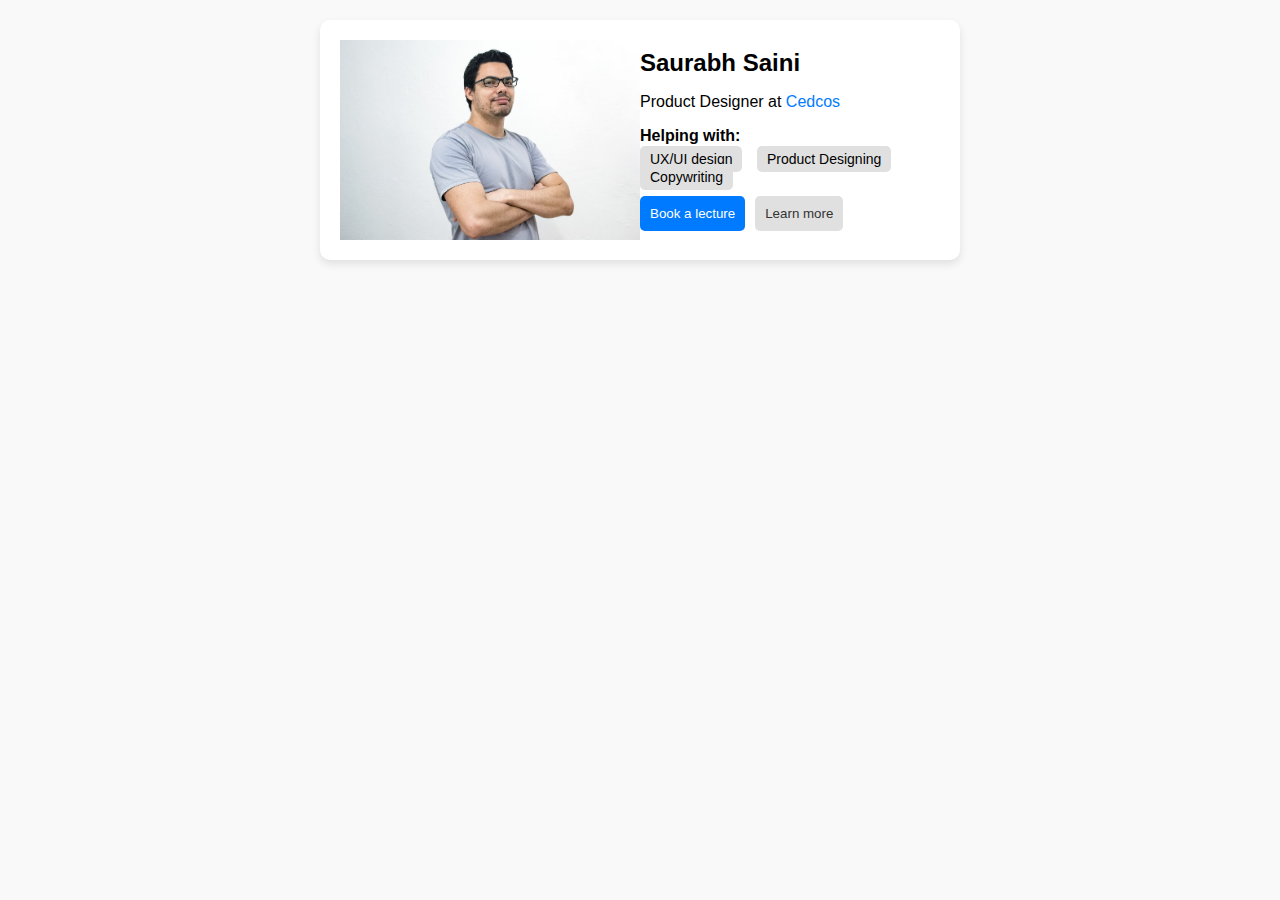
<file: index.html>
<!DOCTYPE html>
<html lang="id">
<head>
    <meta charset="UTF-8">
    <meta name="viewport" content="width=device-width, initial-scale=1.0">
    <title>Profile Card</title>
    <link rel="stylesheet" href="style.css">
</head>
<body>
    <div class="profile-card">
        <img src="tugas.jpg" alt="Avatar" style="width:50%">
        <div class="profile-info">
            <h1>Saurabh Saini</h1>
            <p>Product Designer at <span class="company">Cedcos</span></p>
            <p class="helping-with">Helping with:</p>
            <div class="tags">
                <span class="tag">UX/UI design</span>
                <span class="tag">Product Designing</span>
                <span class="tag">Copywriting</span>
            </div>
            <div class="buttons">
                <button class="book-button">Book a lecture</button>
                <button class="learn-button">Learn more</button>
            </div>
        </div>
    </div>
</body>
</html>
</file>
<file: style.css>
body {
    font-family: Arial, sans-serif;
    background-color: #f9f9f9;
}

.profile-card {
    display: flex;
    align-items: center;
    background-color: #fff;
    border-radius: 10px;
    box-shadow: 0 4px 8px rgba(0, 0, 0, 0.1);
    padding: 20px;
    max-width: 600px;
    margin: 20px auto;
}

.profile-image {
    width: 100px;
    height: 100px;
    border-radius: 50%;
    margin-right: 20px;
}

.profile-info {
    flex: 1;
}

h1 {
    font-size: 24px;
    margin: 0;
}

.company {
    color: #007bff;
}

.helping-with {
    margin: 10px 0 5px;
    font-weight: bold;
}

.tags {
    margin-bottom: 10px;
}

.tag {
    background-color: #e0e0e0;
    border-radius: 5px;
    padding: 5px 10px;
    margin-right: 10px;
    font-size: 14px;
}

.buttons {
    display: flex;
    gap: 10px;
}

.book-button, .learn-button {
    padding: 10px 10px;
    border: none;
    border-radius: 5px;
    cursor: pointer;
}

.book-button {
    background-color: #007bff;
    color: white;
}

.learn-button {
    background-color: #e0e0e0;
    color: #333;
}
</file>
